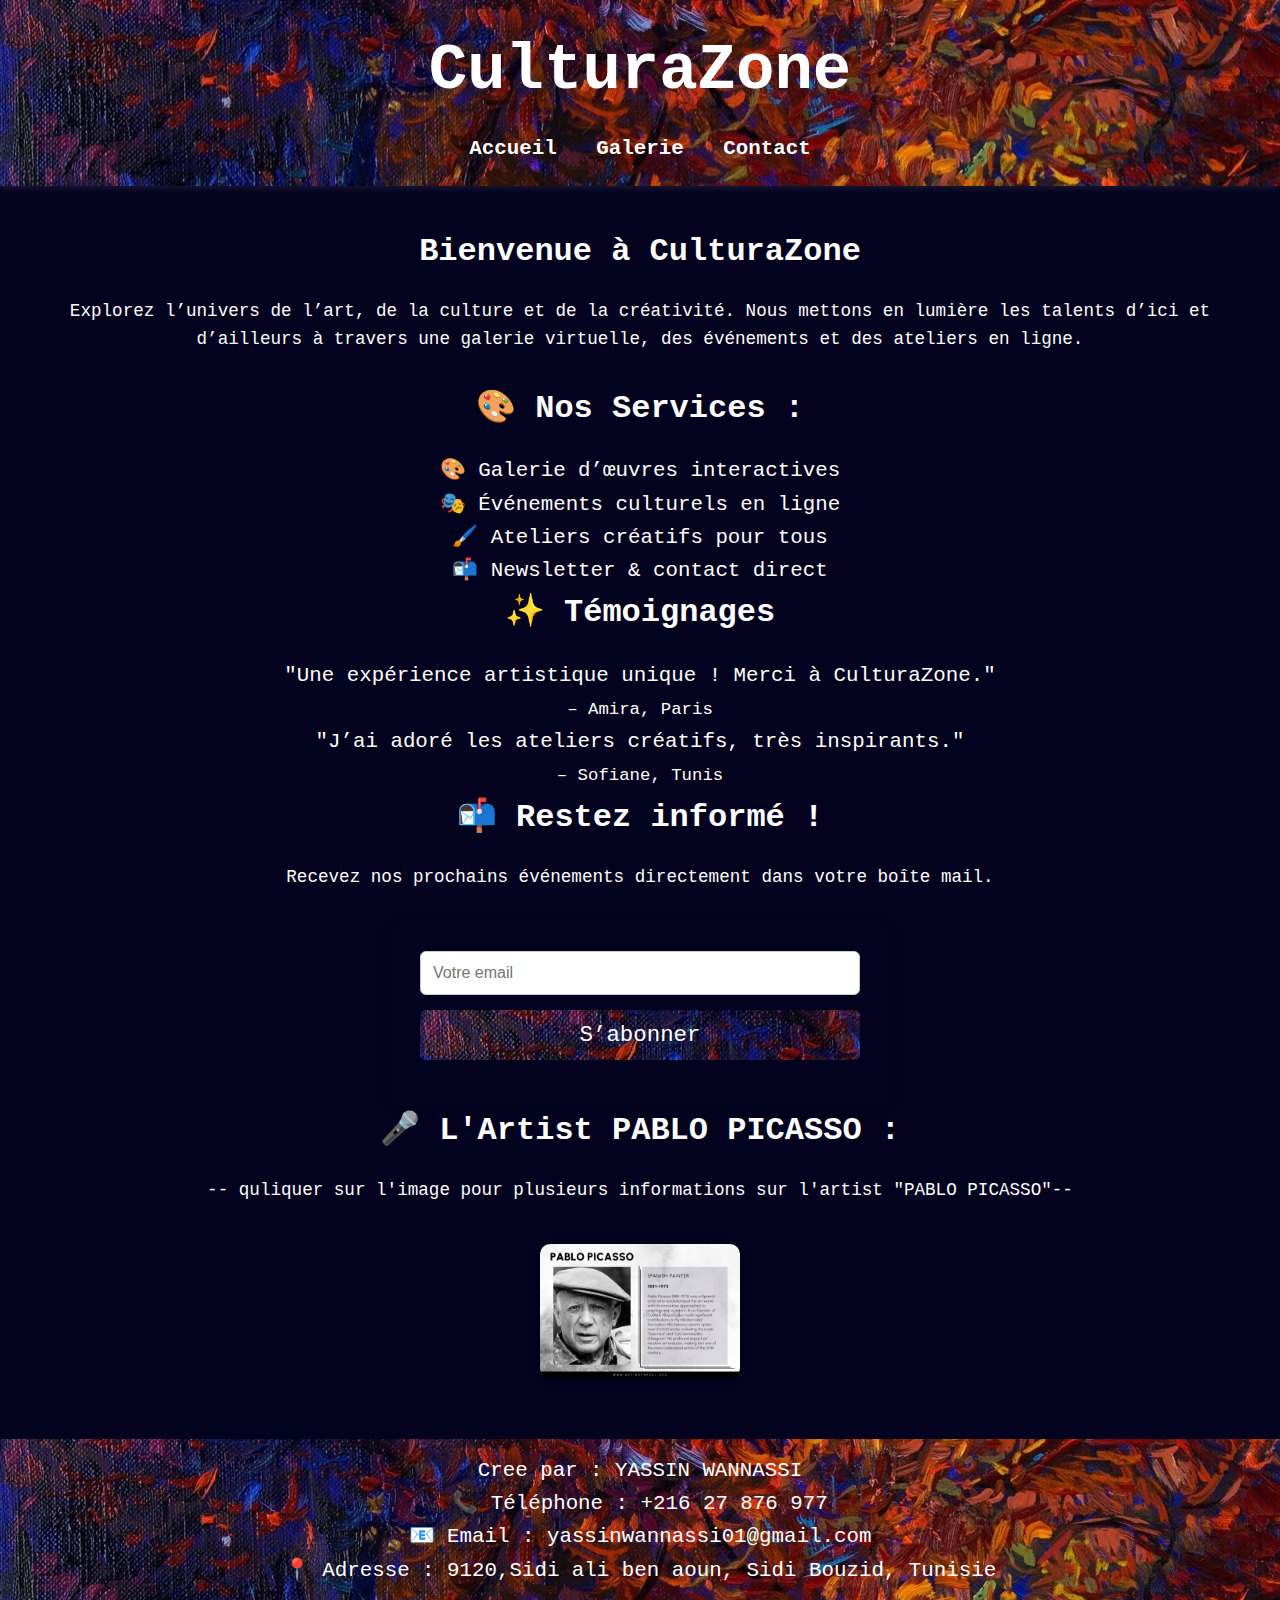
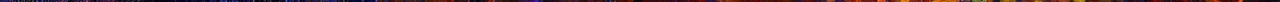
<file: index.html>
<!DOCTYPE html>
<html lang="fr">
<head>
  <meta charset="UTF-8">
  <meta name="viewport" content="width=device-width, initial-scale=1.0">
  <title>Accueil - CulturaZone</title>
  <link rel="stylesheet" href="style.css">
</head>
<body>

  <header>
    <h1>CulturaZone</h1>
    <nav id="a">
      <a href="index.html">Accueil</a>
      <a href="galerie.html">Galerie</a>
      <a href="contact.html">Contact</a>
    </nav>
  </header>

  <main>
    <section>
      <h2>Bienvenue à CulturaZone</h2>
      <p>Explorez l’univers de l’art, de la culture et de la créativité. Nous mettons en lumière les talents d’ici et d’ailleurs à travers une galerie virtuelle, des événements et des ateliers en ligne.</p>
    </section>

    <section>
      <h2>🎨 Nos Services :</h2>
      <ul style="list-style: none; padding: 0;">
        <li>🎨 Galerie d’œuvres interactives</li>
        <li>🎭 Événements culturels en ligne</li>
        <li>🖌️ Ateliers créatifs pour tous</li>
        <li>📬 Newsletter & contact direct</li>
      </ul>
    </section>
<section id="temoignages">
  <h2>✨ Témoignages</h2>
  <blockquote>
    "Une expérience artistique unique ! Merci à CulturaZone."  
    <br><small>– Amira, Paris</small>
  </blockquote>
  <blockquote>
    "J’ai adoré les ateliers créatifs, très inspirants."  
    <br><small>– Sofiane, Tunis</small>
  </blockquote>
</section>
<section id="newsletter">
  <h2>📬 Restez informé !</h2>
  <p>Recevez nos prochains événements directement dans votre boîte mail.</p>
  <form>
    <input type="email" placeholder="Votre email">
    <button type="submit">S’abonner</buttpablo.pngon>
  </form>
</section>
<section id="artiste">
  <h2>🎤 L'Artist PABLO PICASSO :</h2>
  <p>-- quliquer sur l'image pour plusieurs informations sur l'artist "PABLO PICASSO"--</p>
  <a href="pablo.html"><img src="pablo.png" alt="Artiste du mois" width="300"></a>
</section>

  </main>
</body>
<footer>
    <div class="contact-info">
      <p>Cree par : YASSIN WANNASSI</p>
      <p>📞 Téléphone : +216 27 876 977</p>
      <p>📧 Email : yassinwannassi01@gmail.com</p>
      <p>📍 Adresse : 9120,Sidi ali ben aoun, Sidi Bouzid, Tunisie</p>
    </div>
</footer>
</html>
</file>
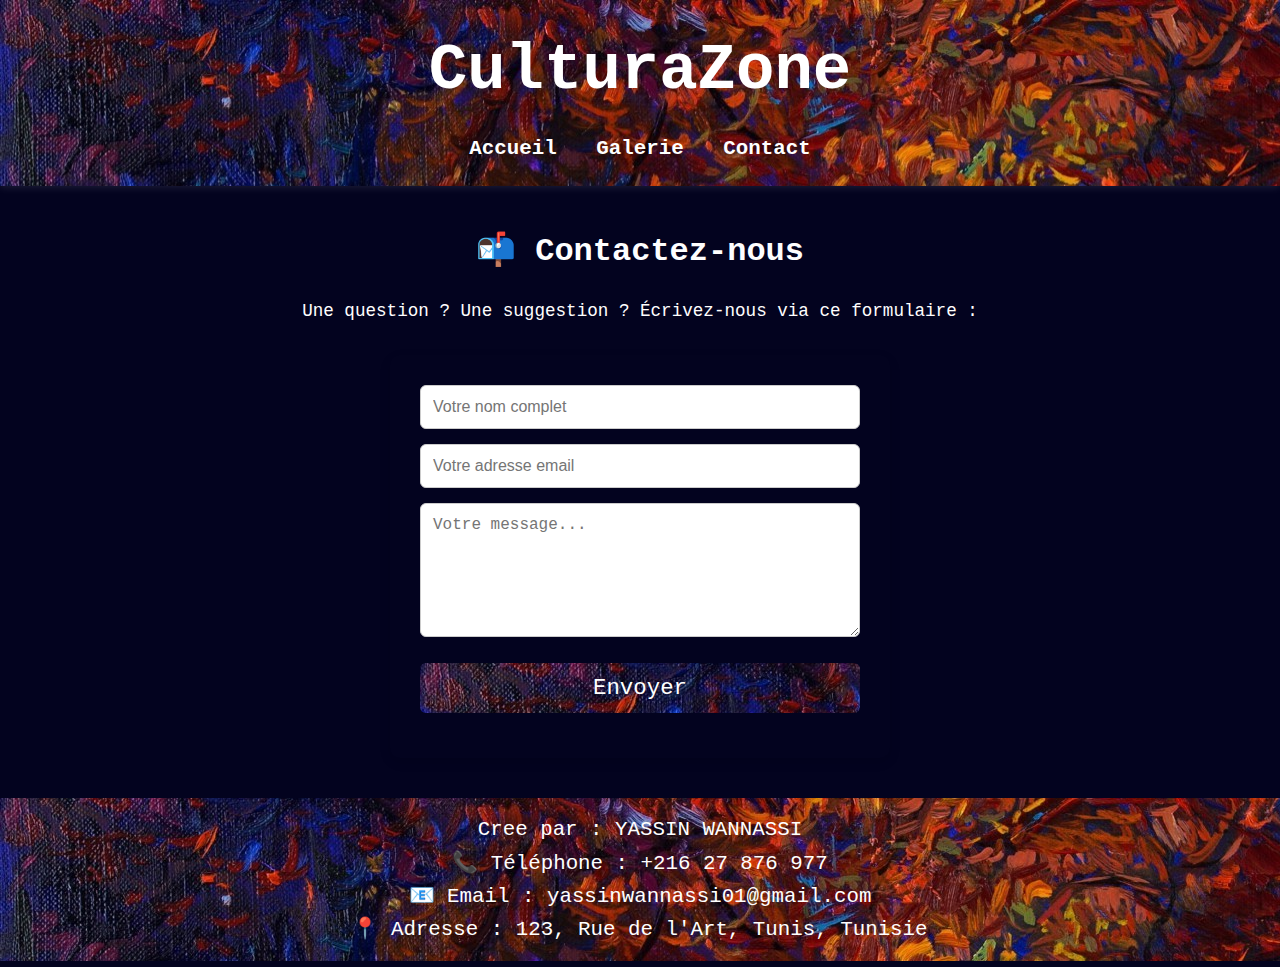
<file: contact.html>
<!DOCTYPE html>
<html lang="fr">
<head>
  <meta charset="UTF-8" />
  <meta name="viewport" content="width=device-width, initial-scale=1" />
  <title>Contact - CulturaZone</title>
  <link rel="stylesheet" href="style.css" />
</head>
<body>

  <header>
    <h1>CulturaZone</h1>
    <nav>
      <a href="index.html">Accueil</a>
      <a href="galerie.html">Galerie</a>
      <a href="contact.html">Contact</a>
    </nav>
  </header>

  <main>
    <h2>📬 Contactez-nous</h2>
    <p style="text-align: center;">Une question ? Une suggestion ? Écrivez-nous via ce formulaire :</p>

    <form>
      <input type="text" placeholder="Votre nom complet" required />
      <input type="email" placeholder="Votre adresse email" required />
      <textarea rows="6" placeholder="Votre message..." required></textarea>
      <button type="submit">Envoyer</button>
    </form>

    
  </main>

<footer>
   <div class="contact-info">
    <p>Cree par : YASSIN WANNASSI</p>
      <p>📞 Téléphone : +216 27 876 977</p>
      <p>📧 Email : yassinwannassi01@gmail.com</p>
      <p>📍 Adresse : 123, Rue de l'Art, Tunis, Tunisie</p>
    </div>
</footer>

</body>
</html>
</file>
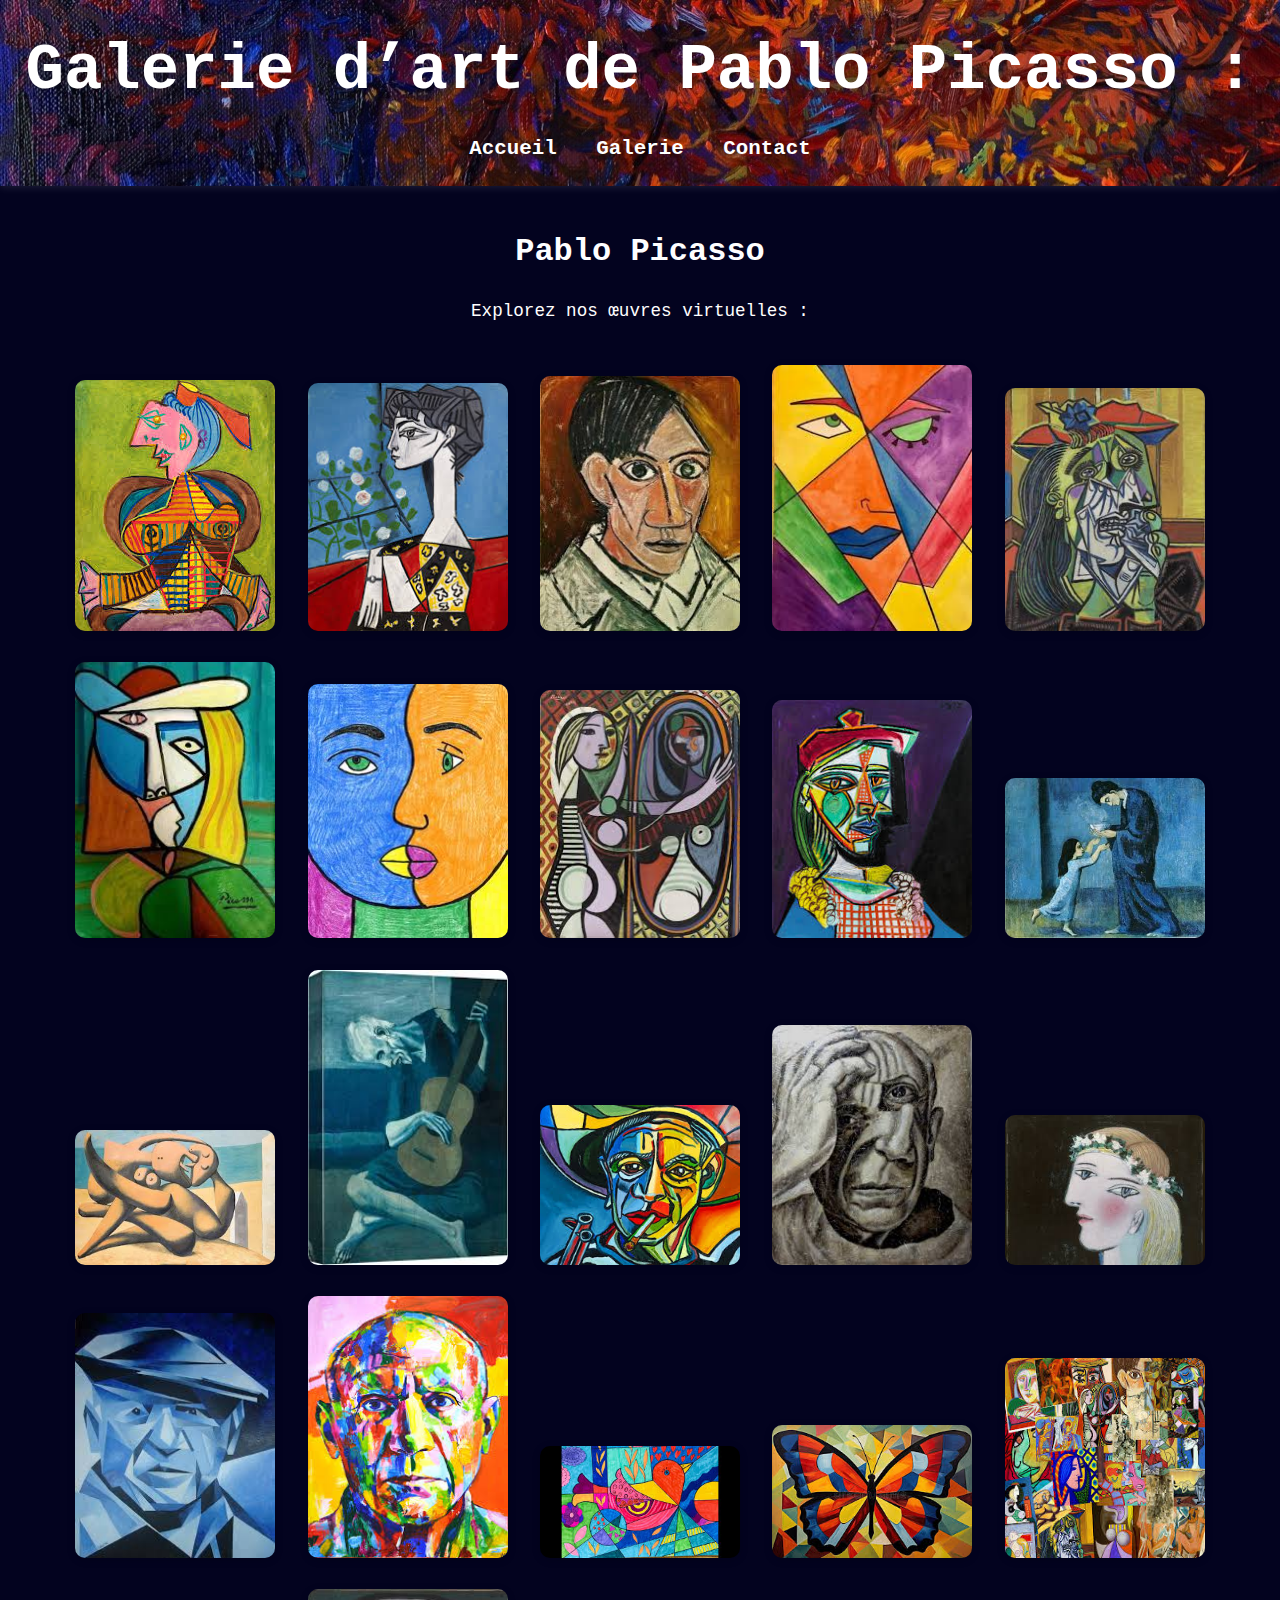
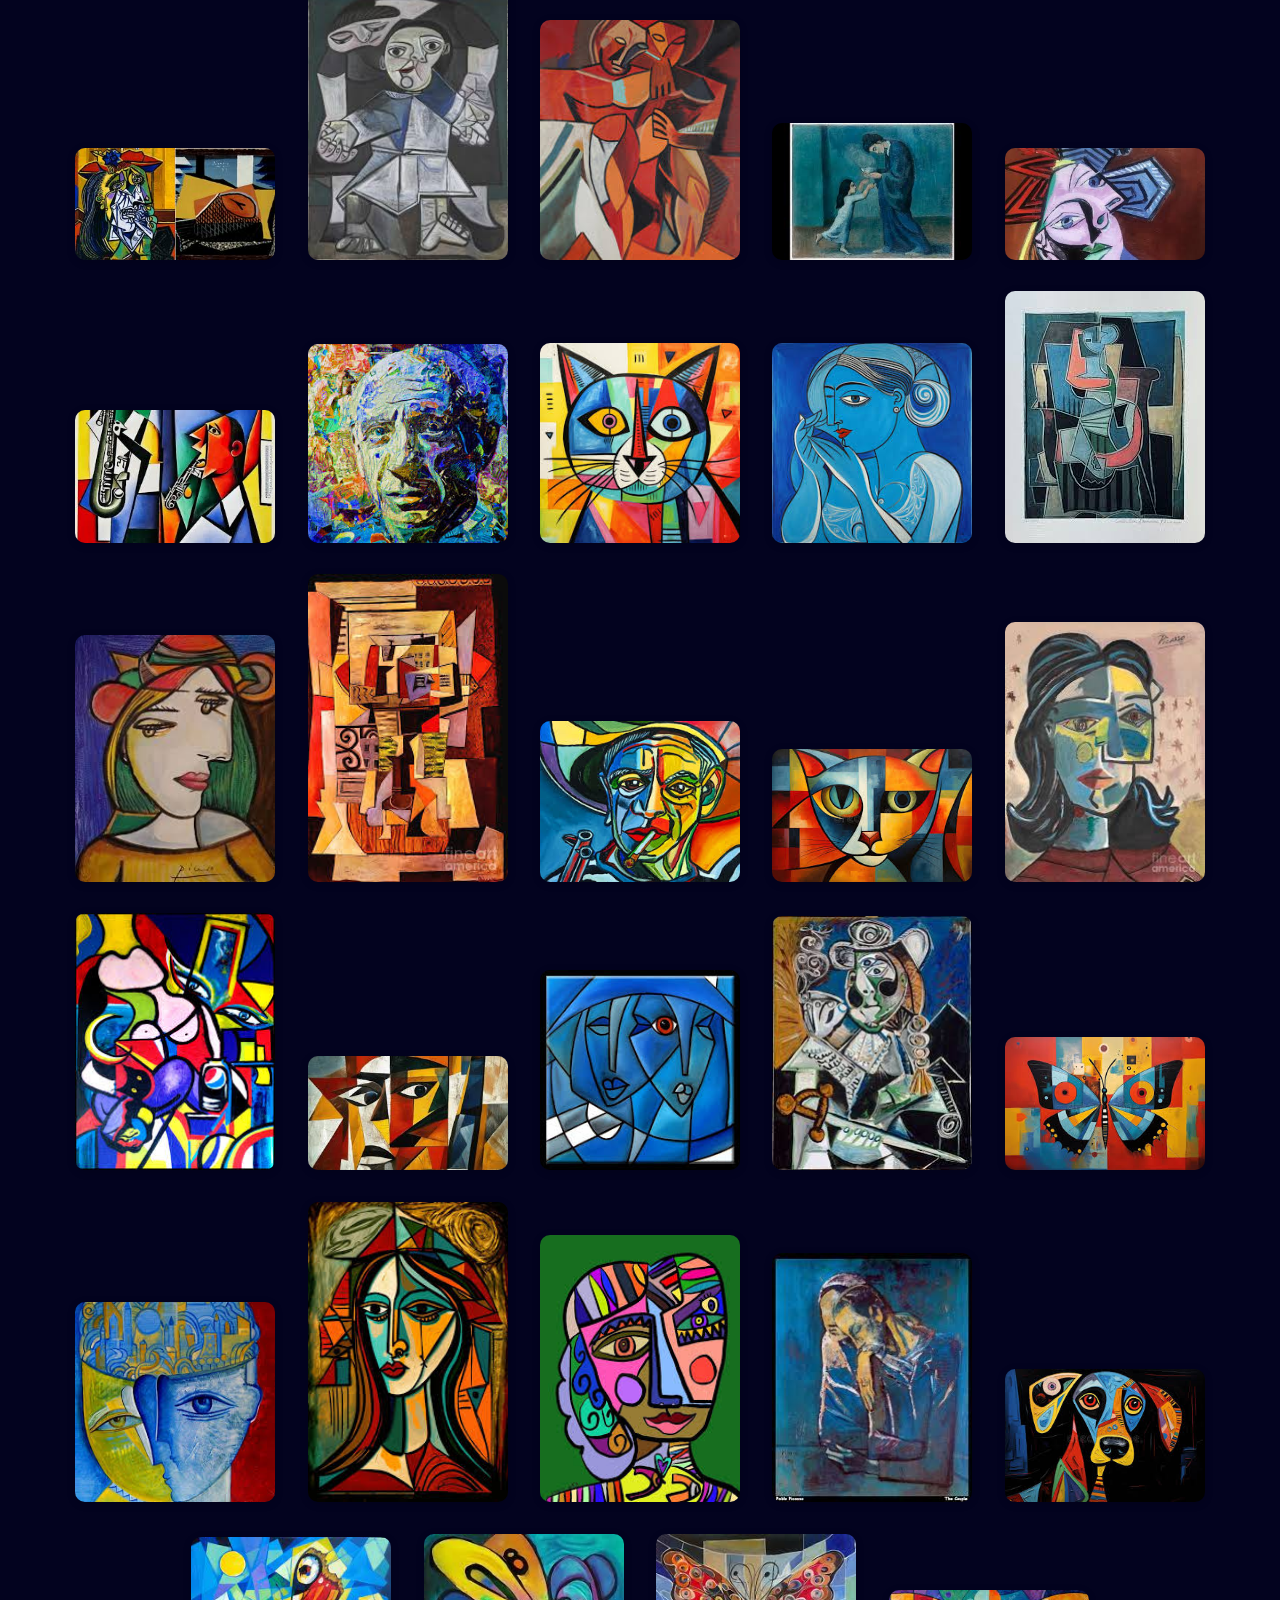
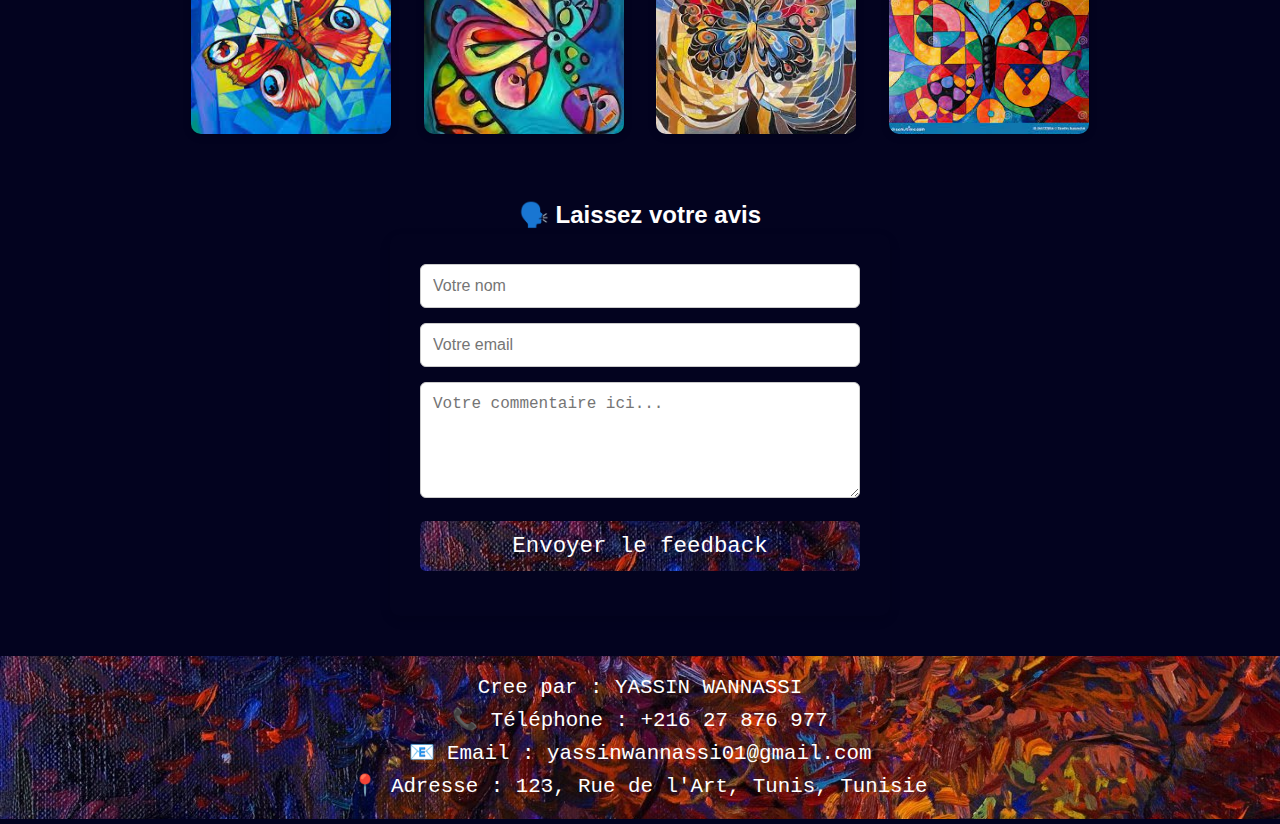
<file: galerie.html>
<!DOCTYPE html>
<html lang="fr">
<head>
  <meta charset="UTF-8">
  <title>Galerie - CulturaZone</title>
  <link rel="stylesheet" href="style.css">
</head>
<body>
  <header>
    <h1>Galerie d’art de Pablo Picasso :</h1>
    <nav>
      <a href="index.html">Accueil</a>
      <a href="galerie.html">Galerie</a>
      <a href="contact.html">Contact</a>
    </nav>
  </header>

  <main>
    <h2>Pablo Picasso </h2>
    <p>Explorez nos œuvres virtuelles :</p>
    <img src="1.jpg" alt="Galerie d'art" width="300">
    <img src="2.jpg" alt="Galerie d'art" width="300">
    <img src="3.jpg" alt="Galerie d'art" width="300">
    <img src="4.jpg" alt="Galerie d'art" width="300">
    <img src="5.jpg" alt="Galerie d'art" width="300">
    <img src="6.jpg" alt="Galerie d'art" width="300">
    <img src="7.jpg" alt="Galerie d'art" width="300">
    <img src="8.jpg" alt="Galerie d'art" width="300">
    <img src="9.jpg" alt="Galerie d'art" width="300">
    <img src="10.jpg" alt="Galerie d'art" width="300">
    <img src="11.jpg" alt="Galerie d'art" width="300">
    <img src="12.jpg" alt="Galerie d'art" width="300">
    <img src="13.jpg" alt="Galerie d'art" width="300">
    <img src="14.jpg" alt="Galerie d'art" width="300">
    <img src="15.jpg" alt="Galerie d'art" width="300">
    <img src="16.jpg" alt="Galerie d'art" width="300">
    <img src="17.jpg" alt="Galerie d'art" width="300">
    <img src="18.jpg" alt="Galerie d'art" width="300">
    <img src="19.jpg" alt="Galerie d'art" width="300">
    <img src="20.jpg" alt="Galerie d'art" width="300">
    <img src="21.jpg" alt="Galerie d'art" width="300">
    <img src="22.jpg" alt="Galerie d'art" width="300">
    <img src="23.jpg" alt="Galerie d'art" width="300">
    <img src="24.jpg" alt="Galerie d'art" width="300">
    <img src="25.jpg" alt="Galerie d'art" width="300">
    <img src="26.jpg" alt="Galerie d'art" width="300">
    <img src="27.jpg" alt="Galerie d'art" width="300">
    <img src="28.jpg" alt="Galerie d'art" width="300">
    <img src="29.jpg" alt="Galerie d'art" width="300">
    <img src="30.jpg" alt="Galerie d'art" width="300">
    <img src="31.jpg" alt="Galerie d'art" width="300">
    <img src="32.jpg" alt="Galerie d'art" width="300">
    <img src="13.jpg" alt="Galerie d'art" width="300">
    <img src="34.jpg" alt="Galerie d'art" width="300">
    <img src="35.jpg" alt="Galerie d'art" width="300">
    <img src="36.jpg" alt="Galerie d'art" width="300">
    <img src="37.jpg" alt="Galerie d'art" width="300">
    <img src="38.jpg" alt="Galerie d'art" width="300">
    <img src="50.jpg" alt="Galerie d'art" width="300">
    <img src="40.jpg" alt="Galerie d'art" width="300">
    <img src="41.jpg" alt="Galerie d'art" width="300">
    <img src="42.jpg" alt="Galerie d'art" width="300">
    <img src="43.jpg" alt="Galerie d'art" width="300">
    <img src="44.jpg" alt="Galerie d'art" width="300">
    <img src="45.jpg" alt="Galerie d'art" width="300">
    <img src="46.jpg" alt="Galerie d'art" width="300">
    <img src="47.jpg" alt="Galerie d'art" width="300">
    <img src="48.jpg" alt="Galerie d'art" width="300">
    <img src="49.jpg" alt="Galerie d'art" width="300">
  </main>
  <section id="feedback">
  <h2>🗣️ Laissez votre avis</h2>
  <form action="#" method="post">
    <input type="text" name="nom" placeholder="Votre nom" required>
    <input type="email" name="email" placeholder="Votre email" required>
    <textarea name="commentaire" rows="5" placeholder="Votre commentaire ici..." required></textarea>
    <button type="submit">Envoyer le feedback</button>
  </form>
</section>

</body>
<footer>
   <div class="contact-info">
      <p>Cree par : YASSIN WANNASSI</p>
      <p>📞 Téléphone : +216 27 876 977</p>
      <p>📧 Email : yassinwannassi01@gmail.com</p>
      <p>📍 Adresse : 123, Rue de l'Art, Tunis, Tunisie</p>
    </div>
</footer>
</html>
</file>
<file: style.css>
/* RESET DE BASE */
* {
  margin: 0;
  padding: 0;
  box-sizing: border-box;
}

/* BODY GLOBAL */
body {
  font-family: 'Segoe UI', Tahoma, Geneva, Verdana, sans-serif;
  background-color: #03031f;
  color: #fffefe;
  line-height: 1.6;
}

/* HEADER */
header {
   background: url("img.jpg");
  color: #fff;
  padding: 20px 0;
  text-align: center;
  box-shadow: 0 2px 8px rgba(255, 255, 255, 0.1);
  font-family: 'Courier New', Courier, monospace;
}

header h1 {
  font-size: 4rem;
  margin-bottom: 10px;
}

/* NAVIGATION */
nav {
  margin-top: 10px;
}

nav a {
  color: #fff;
  margin: 0 15px;
  text-decoration: none;
  font-weight: bold;
  transition: color 0.3s ease;
  font-size: 1.3rem;
  transition: transform 0.5s ease;
}

nav a:hover {
  transform: scale(1.05);
}

/* MAIN CONTENT */
main {
  max-width: 1800px;
  margin: 40px auto;
  padding: 0 20px;
  text-align: center;
  font-family: 'Courier New', Courier, monospace;
  font-size: 1.3rem;
}

main h2 {
  font-size: 2rem;
  margin-bottom: 20px;
  color: #fefeff;
}

main p {
  font-size: 1.1rem;
  margin-bottom: 30px;
}

/* FORMULAIRE */
form {
  padding: 30px;
  max-width: 500px;
  margin: auto;
  border-radius: 10px;
  box-shadow: 0 4px 12px rgba(0, 0, 0, 0.1);
}

input, textarea, button {
  width: 100%;
  padding: 12px;
  margin-bottom: 15px;
  border-radius: 6px;
  border: 1px solid #ccc;
  font-size: 1rem;
}

input:focus, textarea:focus {
  border-color: #1a1a2e;
  outline: none;
}

button {
  background: url("img.jpg");
  color: #fff;
  border: none;
  cursor: pointer;
  font-size: 1.4rem;
  transition: background-color 0.3s ease;
  font-family: 'Courier New', Courier, monospace;
  transition: transform 0.3s ease;
}

button:hover {
transform: scale(1.05);
}

/* IMAGES DE LA GALERIE */
main img {
  width: 200px;
  height: auto;
  margin: 10px;
  border-radius: 10px;
  box-shadow: 0 2px 8px rgba(0, 0, 0, 0.15);
  transition: transform 0.3s ease;
}

main img:hover {
  transform: scale(1.05);
}

/* FOOTER */
footer {
  background-color: #1a1a2e;
  color: #ffffff;
  text-align: center;
  padding: 15px 0;
  margin-top: 40px;
  font-size: 1.3rem;
  font-family: 'Courier New', Courier, monospace;
  background: url("img.jpg");
 }
/* RESPONSIVE DESIGN */
@media (max-width: 768px) {
  nav a {
    display: block;
    margin: 10px 0;
  }

  main {
    padding: 0 10px;
  }

  form {
    width: 90%;
  }
}
section h2 {
    text-align: center;
}


#vd{
  border-radius: 15px;
}
</file>
